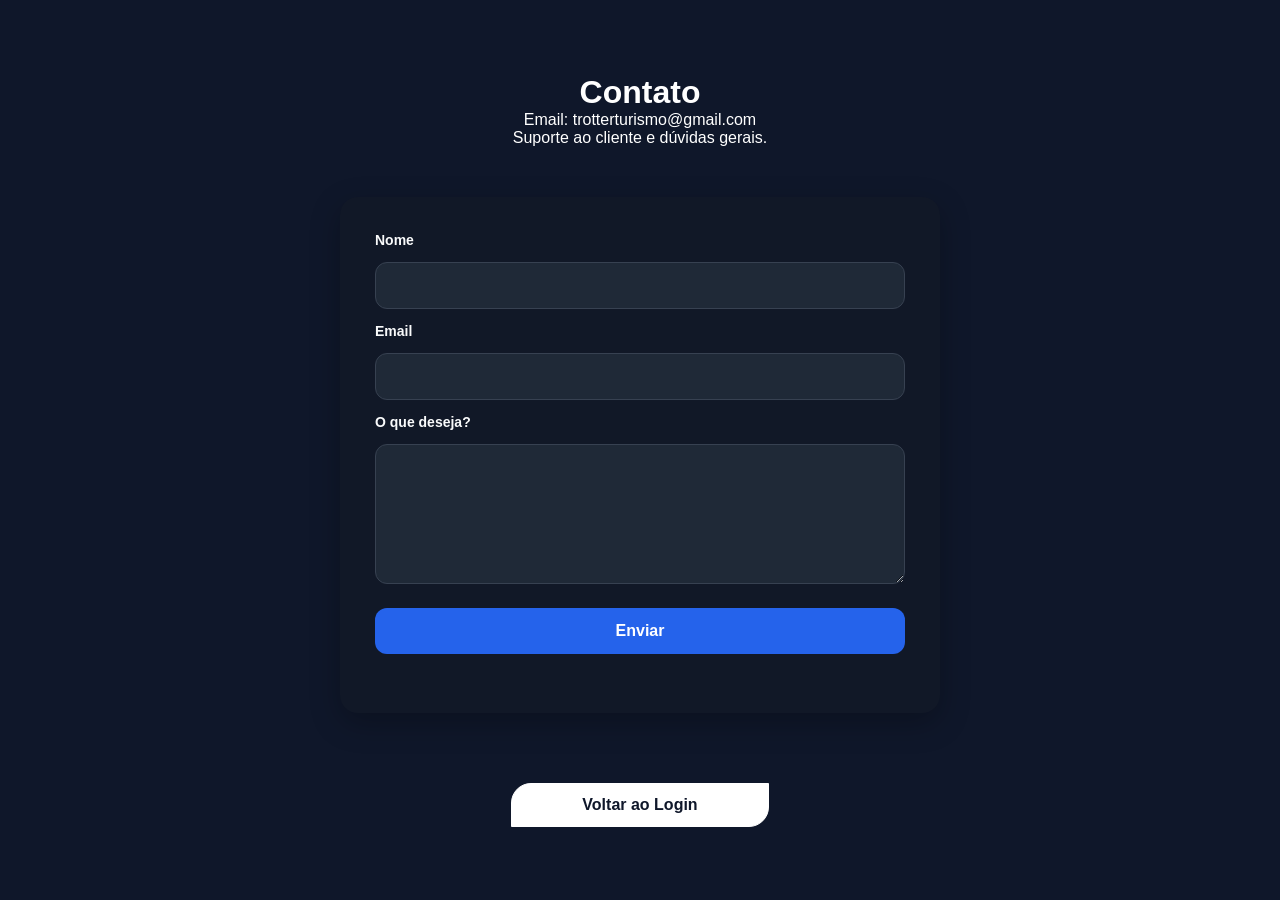
<file: contact.html>
<!DOCTYPE html>
<html lang="pt-BR">

<head>
    <meta charset="UTF-8">
    <title>Contato</title>
    <style>
        * {
            margin: 0;
            padding: 0;
            box-sizing: border-box;
        }

        body {
            background: #0f172a;
            color: white;
            font-family: Arial, sans-serif;
            min-height: 100vh;
        }

        .container {
            width: 100%;
            max-width: 800px;
            margin: auto;
            display: flex;
            flex-direction: column;
            justify-content: center;
            align-items: center;
            min-height: 100vh;
            padding: 20px;
        }

        a {
            color: #0f172a;
            text-decoration: none;
            transition: 0.2s;
            border: solid white 1px;
            border-radius: 20px 0;
            padding: 12px 70px;
            margin-top: 20px;
            background-color: white;
            font-weight: bold;
            display: inline-block;
            text-align: center;
        }

        a:hover {
            color: #ffff;
            background-color: #0f172a;
            transform: translateY(-2px);
        }

        .contact-form {
            width: 100%;
            max-width: 600px;
            margin: 50px auto;
            padding: 35px;
            background: #111827;
            border-radius: 18px;
            display: flex;
            flex-direction: column;
            gap: 14px;
            box-shadow: 0 10px 30px rgba(0, 0, 0, 0.25);
        }

        .contact-form h1 {
            text-align: center;
            font-size: clamp(2rem, 5vw, 3rem);
            margin-bottom: 10px;
        }

        .contact-form label {
            font-size: 14px;
            font-weight: 600;
            color: #f9fafb;
        }

        .contact-form input,
        .contact-form textarea {
            width: 100%;
            padding: 14px;
            border: 1px solid #374151;
            border-radius: 12px;
            background: #1f2937;
            color: white;
            font-size: 15px;
            outline: none;
            transition: 0.3s;
        }

        .contact-form input:focus,
        .contact-form textarea:focus {
            border-color: #3b82f6;
            box-shadow: 0 0 0 4px rgba(59, 130, 246, 0.2);
        }

        .contact-form textarea {
            resize: vertical;
            min-height: 140px;
        }

        .contact-form button {
            margin-top: 10px;
            padding: 14px;
            border: none;
            border-radius: 12px;
            background: #2563eb;
            color: white;
            font-size: 16px;
            font-weight: bold;
            cursor: pointer;
            transition: 0.3s;
        }

        .contact-form button:hover {
            transform: translateY(-2px);
            background: #1d4ed8;
        }

        #statusMessage {
            margin-top: 10px;
            text-align: center;
            font-size: 14px;
            font-weight: 600;
        }

        #preloader {
            position: fixed;
            inset: 0;
            width: 100%;
            height: 100%;
            background: #ffff;
            display: flex;
            flex-direction: column;
            justify-content: center;
            align-items: center;
            z-index: 9999;
            transition: opacity 0.5s ease, visibility 0.5s ease;
            padding: 20px;
        }

        #preloader.hidden {
            opacity: 0;
            visibility: hidden;
        }

        .spinner {
            width: 40px;
            height: 40px;
            border: 4px solid rgba(0, 157, 113, 0.1);
            border-left-color: #009D71;
            border-radius: 50%;
            animation: spin 1s linear infinite;
            margin-top: 20px;
        }

        @keyframes spin {
            to {
                transform: rotate(360deg);
            }
        }

        @media (max-width: 768px) {
            .container {
                padding: 20px;
            }

            .contact-form {
                padding: 25px;
                margin: 30px auto;
            }

            a {
                width: 100%;
                max-width: 320px;
                padding: 14px 20px;
            }
        }

        @media (max-width: 480px) {
            .contact-form {
                padding: 20px;
                border-radius: 14px;
            }

            .contact-form h1 {
                font-size: 2rem;
            }

            .contact-form input,
            .contact-form textarea {
                font-size: 14px;
                padding: 12px;
            }

            .contact-form button {
                font-size: 15px;
                padding: 12px;
            }

            a {
                font-size: 14px;
                border-radius: 14px 0;
            }

            .spinner {
                width: 35px;
                height: 35px;
            }
        }
    </style>

    <script>
        window.addEventListener('load', () => {
            setTimeout(() => {
                document.getElementById('preloader').classList.add('hidden');
            }, 800);
        });
    </script>
</head>

<body>
    <div id="preloader">
        <img src="img/logo-trotter.svg" alt="TROTTER" width="150">
        <div class="spinner"></div>
    </div>

    <div class="container">
        <h1>Contato</h1>
        <p>Email: trotterturismo@gmail.com</p>
        <p>Suporte ao cliente e dúvidas gerais.</p>

        <form action="https://formsubmit.co/trotterturismo@gmail.com" method="POST" class="contact-form">

            <label for="name">Nome</label>
            <input type="text" name="name" id="name" required>

            <label for="email">Email</label>
            <input type="email" name="email" id="email" required>

            <label for="message">O que deseja?</label>
            <textarea name="message" id="message" rows="6" required></textarea>

            <button type="submit" id="submitBtn">Enviar</button>
            <span id="statusMessage"></span>

            <input type="hidden" name="_captcha" value="false">
        </form>
        <a href="index.html">Voltar ao Login</a>
    </div>

    <script>
        const form = document.querySelector(".contact-form");
        const button = document.getElementById("submitBtn");
        const statusMessage = document.getElementById("statusMessage");

        form.addEventListener("submit", async (e) => {
            e.preventDefault();

            button.disabled = true;
            button.innerText = "Enviando...";

            const formData = new FormData(form);

            try {
                await fetch(form.action, {
                    method: "POST",
                    body: formData
                });

                statusMessage.innerText = "Enviado com sucesso!";
                statusMessage.style.color = "#22c55e";

                button.innerText = "Enviado ✓";

                setTimeout(() => {
                    window.location.href = "index.html";
                }, 2500);

            } catch (error) {
                statusMessage.innerText = "Erro ao enviar.";
                statusMessage.style.color = "#ef4444";

                button.disabled = false;
                button.innerText = "Enviar";
            }
        });
    </script>
</body>

</html>
</file>
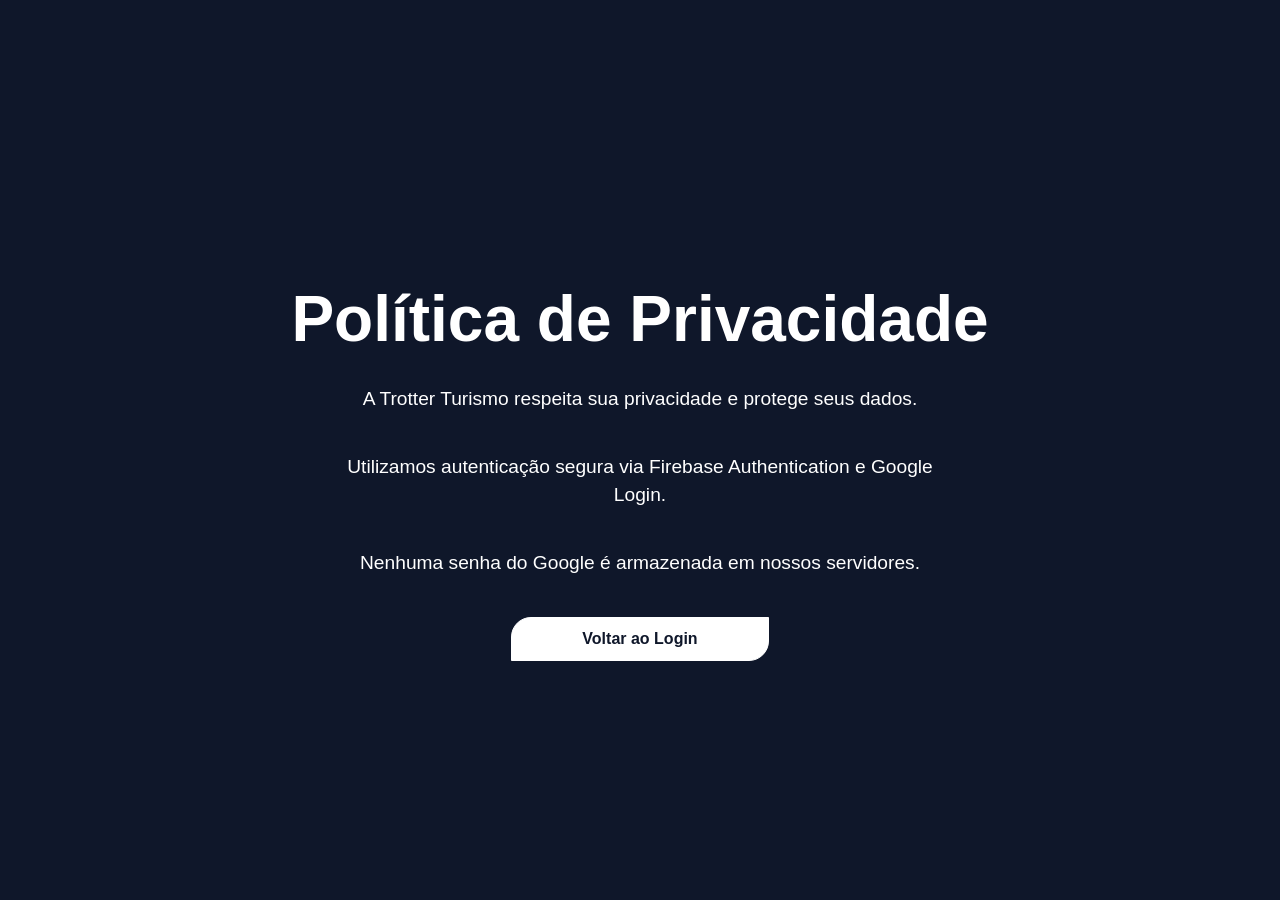
<file: privacy.html>
<!DOCTYPE html>
<html lang="pt-BR">

<head>
    <meta charset="UTF-8">
    <title>Política de Privacidade</title>
    <style>
        * {
            box-sizing: border-box;
        }

        body {
            background: #0f172a;
            color: white;
            font-family: Arial, sans-serif;
            margin: 0;
            padding: 0;
            min-height: 100vh;
        }

        .container {
            width: 100%;
            max-width: 800px;
            margin: auto;
            display: flex;
            flex-direction: column;
            justify-content: center;
            align-items: center;
            min-height: 100vh;
            padding: 20px;
            text-align: center;
        }

        .container h1 {
            font-size: clamp(2rem, 5vw, 4rem);
            margin-bottom: 10px;
        }

        .container p {
            font-size: clamp(1rem, 2vw, 1.2rem);
            line-height: 1.5;
            max-width: 600px;
        }

        a {
            color: #0f172a;
            text-decoration: none;
            transition: 0.2s;
            border: solid white 1px;
            border-radius: 20px 0;
            padding: 12px 70px;
            margin-top: 20px;
            background-color: white;
            font-weight: bold;
            display: inline-block;
            font-size: 1rem;
        }

        a:hover {
            color: #ffff;
            background-color: #0f172a;
            transform: translateY(-2px);
        }

        #preloader {
            position: fixed;
            inset: 0;
            width: 100%;
            height: 100%;
            background: #ffff;
            display: flex;
            flex-direction: column;
            justify-content: center;
            align-items: center;
            z-index: 9999;
            transition: opacity 0.5s ease, visibility 0.5s ease;
            padding: 20px;
        }

        #preloader.hidden {
            opacity: 0;
            visibility: hidden;
        }

        .spinner {
            width: 40px;
            height: 40px;
            border: 4px solid rgba(0, 157, 113, 0.1);
            border-left-color: #009D71;
            border-radius: 50%;
            animation: spin 1s linear infinite;
            margin-top: 20px;
        }

        @keyframes spin {
            to {
                transform: rotate(360deg);
            }
        }

        @media (max-width: 768px) {
            .container {
                padding: 30px 20px;
            }

            a {
                width: 100%;
                max-width: 320px;
                padding: 14px 20px;
            }
        }

        @media (max-width: 480px) {
            .container h1 {
                font-size: 2rem;
            }

            .container p {
                font-size: 0.95rem;
            }

            a {
                font-size: 0.95rem;
                border-radius: 14px 0;
            }

            .spinner {
                width: 35px;
                height: 35px;
            }
        }
    </style>
    <script>
        window.addEventListener('load', () => {
            setTimeout(() => {
                document.getElementById('preloader').classList.add('hidden');
            }, 800);
        });
    </script>
</head>

<body>
    <div id="preloader">
        <img src="img/logo-trotter.svg" alt="TROTTER" width="150">
        <div class="spinner"></div>
    </div>
    <div class="container">
        <h1>Política de Privacidade</h1>
        <p>A Trotter Turismo respeita sua privacidade e protege seus dados.</p>
        <p>Utilizamos autenticação segura via Firebase Authentication e Google Login.</p>
        <p>Nenhuma senha do Google é armazenada em nossos servidores.</p>
        <a href="index.html">Voltar ao Login</a>
    </div>
</body>

</html>
</file>
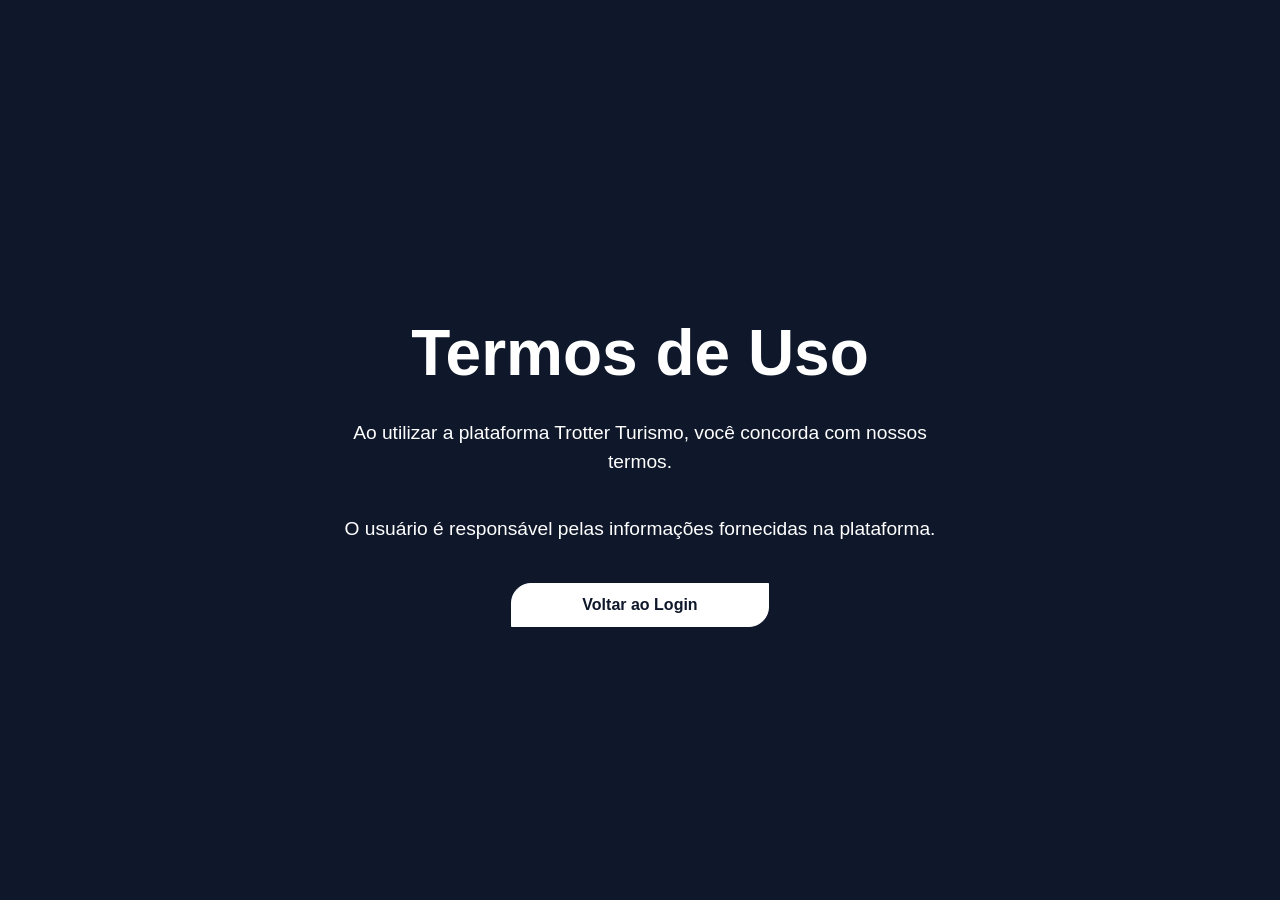
<file: terms.html>
<!DOCTYPE html>
<html lang="pt-BR">

<head>
    <meta charset="UTF-8">
    <title>Termos de Uso</title>
    <style>
        * {
            box-sizing: border-box;
        }

        body {
            background: #0f172a;
            color: white;
            font-family: Arial, sans-serif;
            margin: 0;
            padding: 0;
            min-height: 100vh;
        }

        .container {
            width: 100%;
            max-width: 800px;
            margin: auto;
            display: flex;
            flex-direction: column;
            justify-content: center;
            align-items: center;
            min-height: 100vh;
            padding: 20px;
            text-align: center;
        }

        .container h1 {
            font-size: clamp(2rem, 5vw, 4rem);
            margin-bottom: 10px;
        }

        .container p {
            font-size: clamp(1rem, 2vw, 1.2rem);
            line-height: 1.5;
            max-width: 600px;
        }

        a {
            color: #0f172a;
            text-decoration: none;
            transition: 0.2s;
            border: solid white 1px;
            border-radius: 20px 0;
            padding: 12px 70px;
            margin-top: 20px;
            background-color: white;
            font-weight: bold;
            display: inline-block;
            font-size: 1rem;
        }

        a:hover {
            color: #ffff;
            background-color: #0f172a;
            transform: translateY(-2px);
        }

        #preloader {
            position: fixed;
            inset: 0;
            width: 100%;
            height: 100%;
            background: #ffff;
            display: flex;
            flex-direction: column;
            justify-content: center;
            align-items: center;
            z-index: 9999;
            transition: opacity 0.5s ease, visibility 0.5s ease;
            padding: 20px;
        }

        #preloader.hidden {
            opacity: 0;
            visibility: hidden;
        }

        .spinner {
            width: 40px;
            height: 40px;
            border: 4px solid rgba(0, 157, 113, 0.1);
            border-left-color: #009D71;
            border-radius: 50%;
            animation: spin 1s linear infinite;
            margin-top: 20px;
        }

        @keyframes spin {
            to {
                transform: rotate(360deg);
            }
        }

        @media (max-width: 768px) {
            .container {
                padding: 30px 20px;
            }

            a {
                width: 100%;
                max-width: 320px;
                padding: 14px 20px;
            }
        }

        @media (max-width: 480px) {
            .container h1 {
                font-size: 2rem;
            }

            .container p {
                font-size: 0.95rem;
            }

            a {
                font-size: 0.95rem;
                border-radius: 14px 0;
            }

            .spinner {
                width: 35px;
                height: 35px;
            }
        }
    </style>
</head>

<body>
    <div id="preloader">
        <img src="img/logo-trotter.svg" alt="TROTTER" width="150">
        <div class="spinner"></div>
    </div>
    <div class="container">
        <h1>Termos de Uso</h1>
        <p>Ao utilizar a plataforma Trotter Turismo, você concorda com nossos termos.</p>
        <p>O usuário é responsável pelas informações fornecidas na plataforma.</p>
        <a href="index.html">Voltar ao Login</a>
    </div>

    <script>
        window.addEventListener('load', () => {
            setTimeout(() => {
                document.getElementById('preloader').classList.add('hidden');
            }, 800);
        });
    </script>
</body>

</html>
</file>
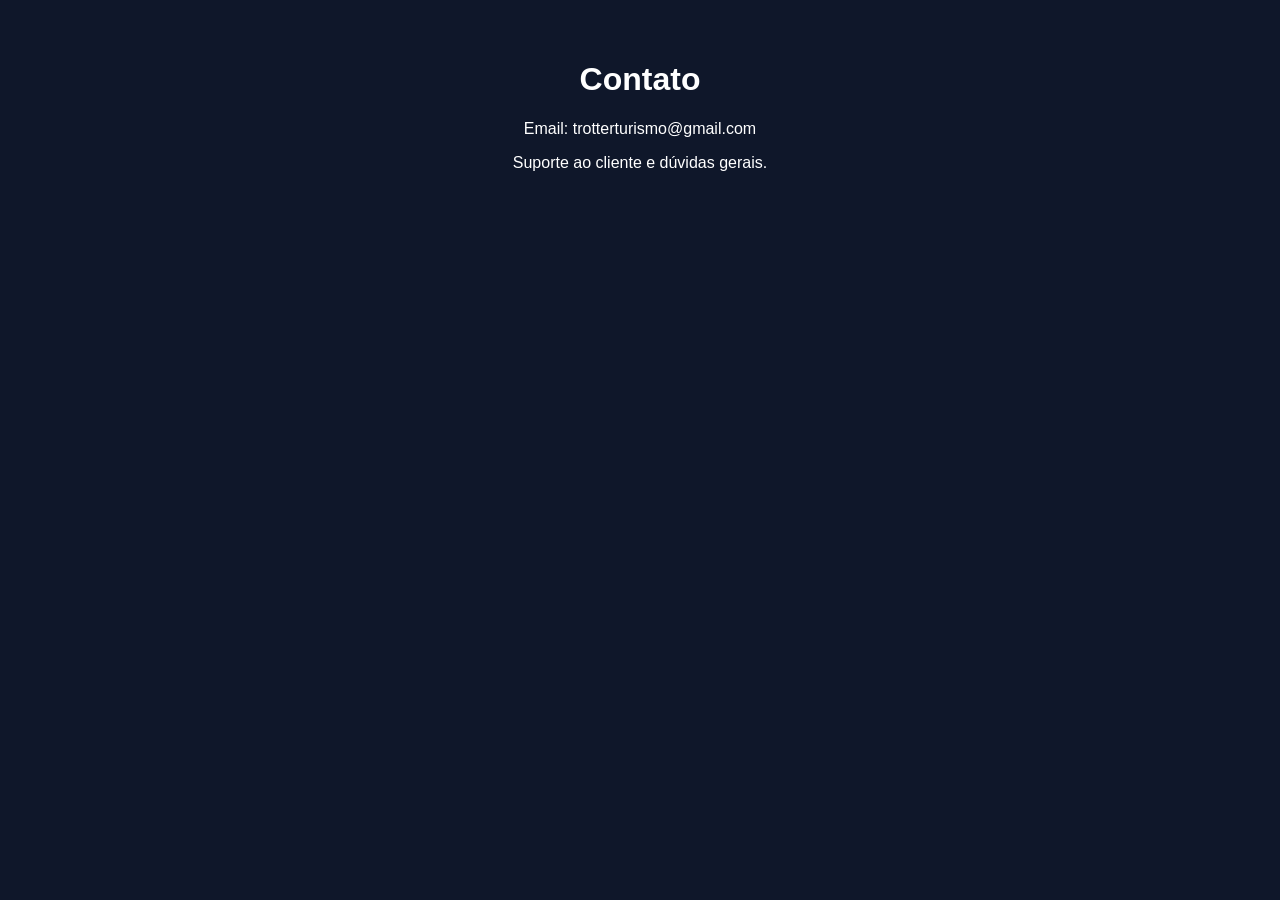
<file: pages/contact.html>
<!DOCTYPE html>
<html lang="pt-BR">

<head>
    <meta charset="UTF-8">
    <title>Contato</title>
    <style>
        body {
            background: #0f172a;
            color: white;
            font-family: Arial, sans-serif;
            margin: 0;
        }

        .container {
            max-width: 800px;
            margin: auto;
            padding: 40px;
        }

        a {
            color: #38bdf8;
            text-decoration: none;
        }
    </style>
</head>

<body>
    <center>
        <div class="container">
            <h1>Contato</h1>

            <p>Email: trotterturismo@gmail.com</p>

            <p>Suporte ao cliente e dúvidas gerais.</p>
        </div>
    </center>
</body>

</html>
</file>
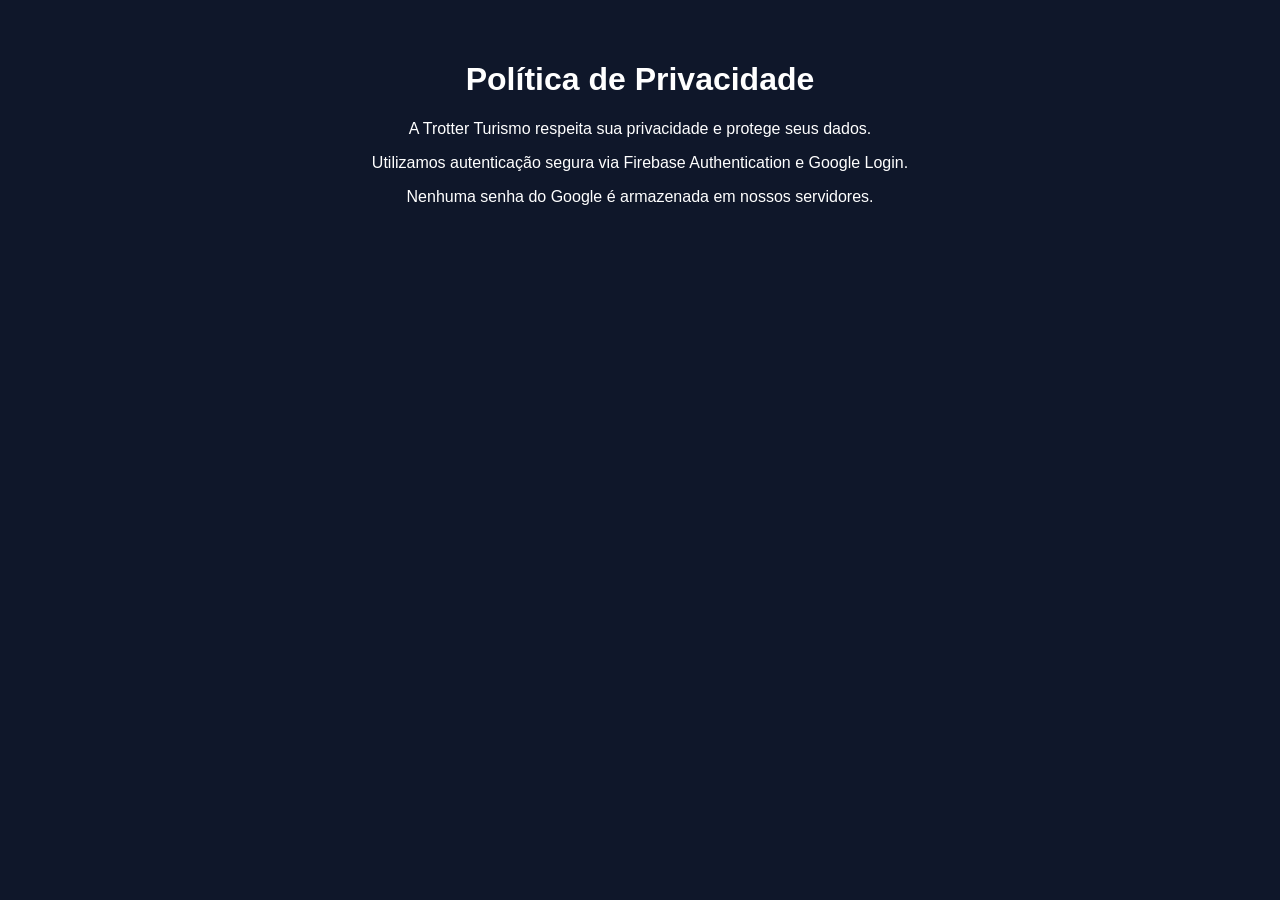
<file: pages/privacy.html>
<!DOCTYPE html>
<html lang="pt-BR">

<head>
    <meta charset="UTF-8">
    <title>Política de Privacidade</title>
    <style>
        body {
            background: #0f172a;
            color: white;
            font-family: Arial, sans-serif;
            margin: 0;
        }

        .container {
            max-width: 800px;
            margin: auto;
            padding: 40px;
        }

        a {
            color: #38bdf8;
            text-decoration: none;
        }
    </style>
</head>

<body>
    <center>
        <div class="container">
            <h1>Política de Privacidade</h1>

            <p>
                A Trotter Turismo respeita sua privacidade e protege seus dados.
            </p>

            <p>
                Utilizamos autenticação segura via Firebase Authentication e Google Login.
            </p>

            <p>
                Nenhuma senha do Google é armazenada em nossos servidores.
            </p>
        </div>
    </center>
</body>

</html>
</file>
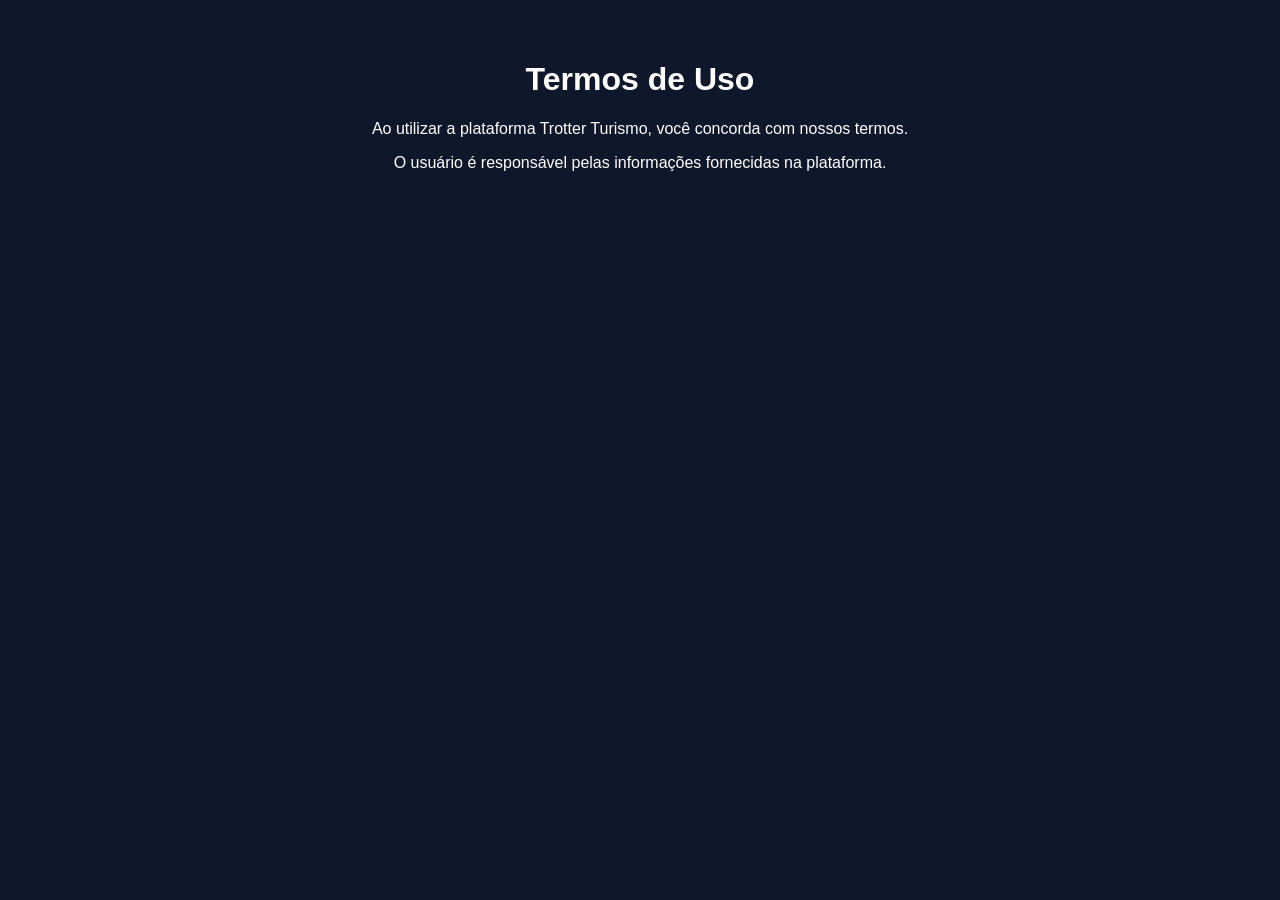
<file: pages/terms.html>
<!DOCTYPE html>
<html lang="pt-BR">

<head>
    <meta charset="UTF-8">
    <title>Termos de Uso</title>
    <style>
        body {
            background: #0f172a;
            color: white;
            font-family: Arial, sans-serif;
            margin: 0;
        }

        .container {
            max-width: 800px;
            margin: auto;
            padding: 40px;
        }

        a {
            color: #38bdf8;
            text-decoration: none;
        }
    </style>
</head>

<body>
    <center>
        <div class="container">
            <h1>Termos de Uso</h1>

            <p>
                Ao utilizar a plataforma Trotter Turismo, você concorda com nossos termos.
            </p>

            <p>
                O usuário é responsável pelas informações fornecidas na plataforma.
            </p>
        </div>
    </center>
</body>

</html>
</file>
